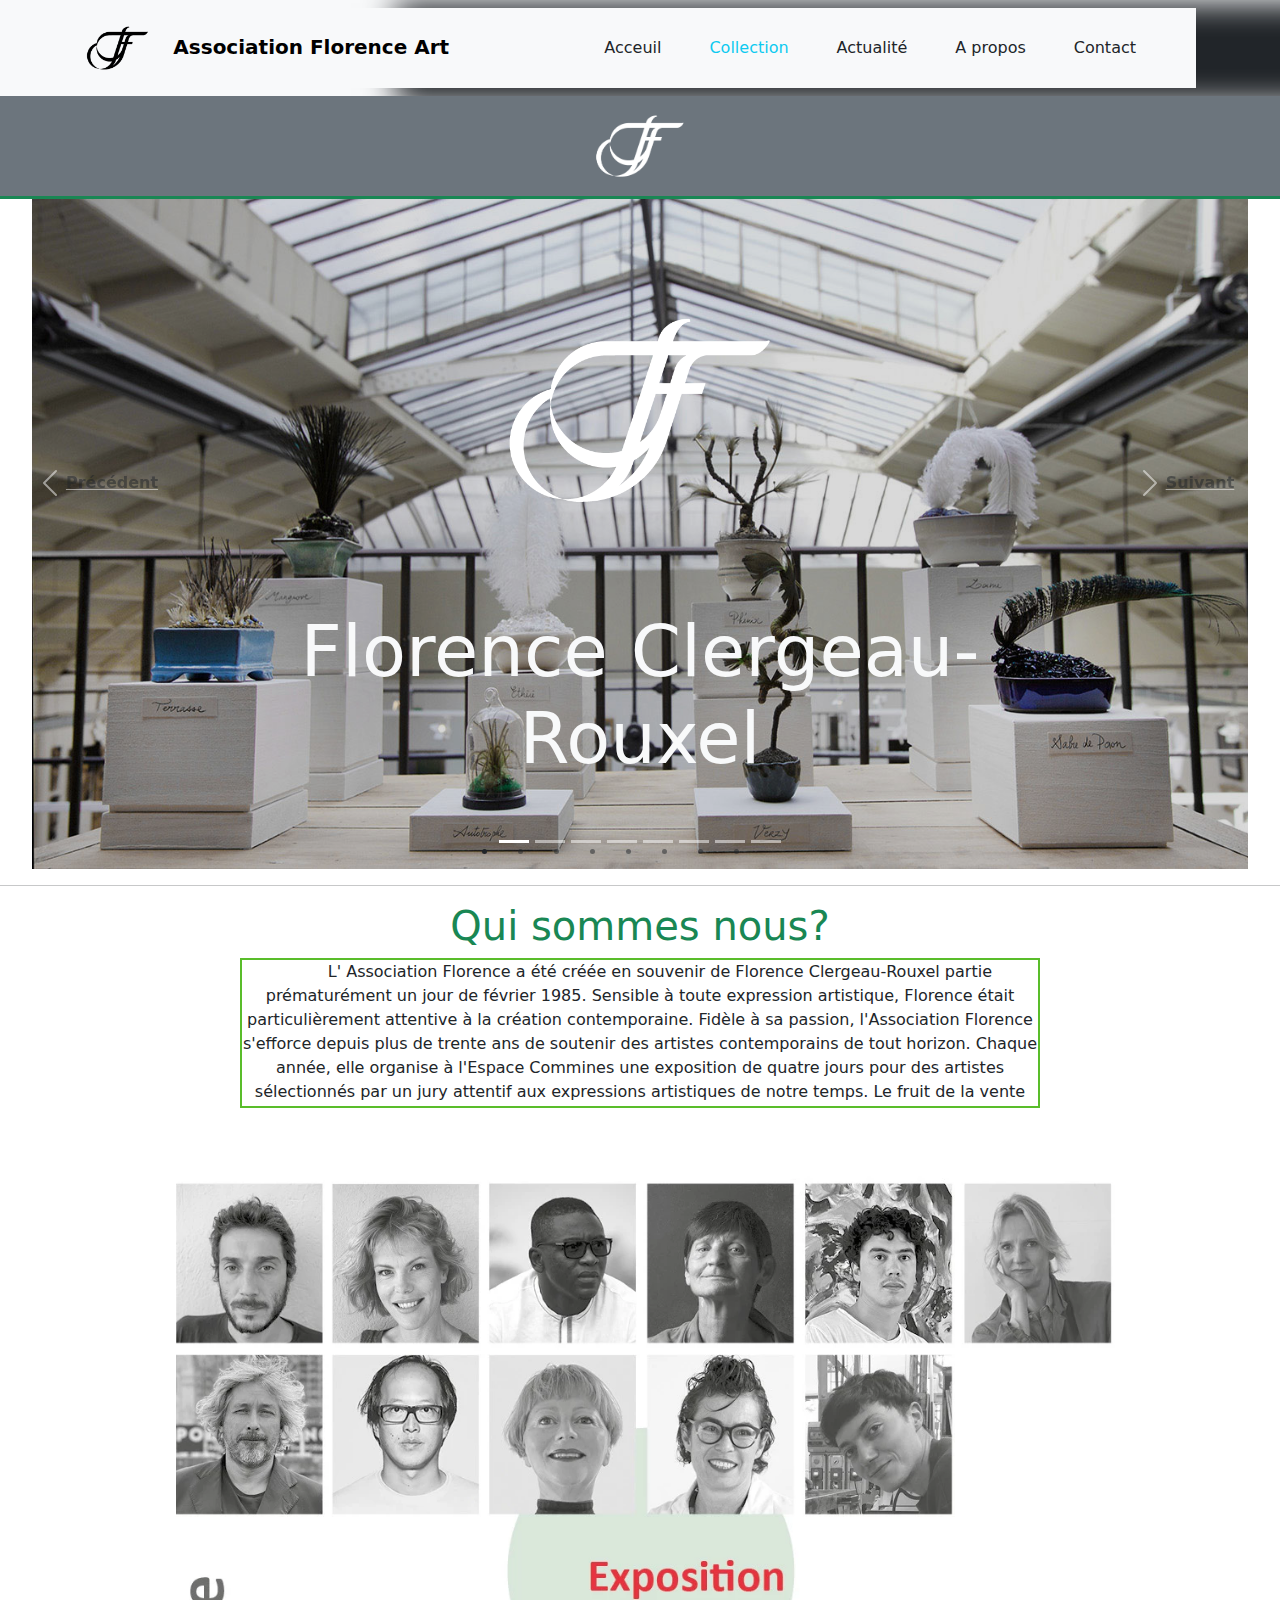
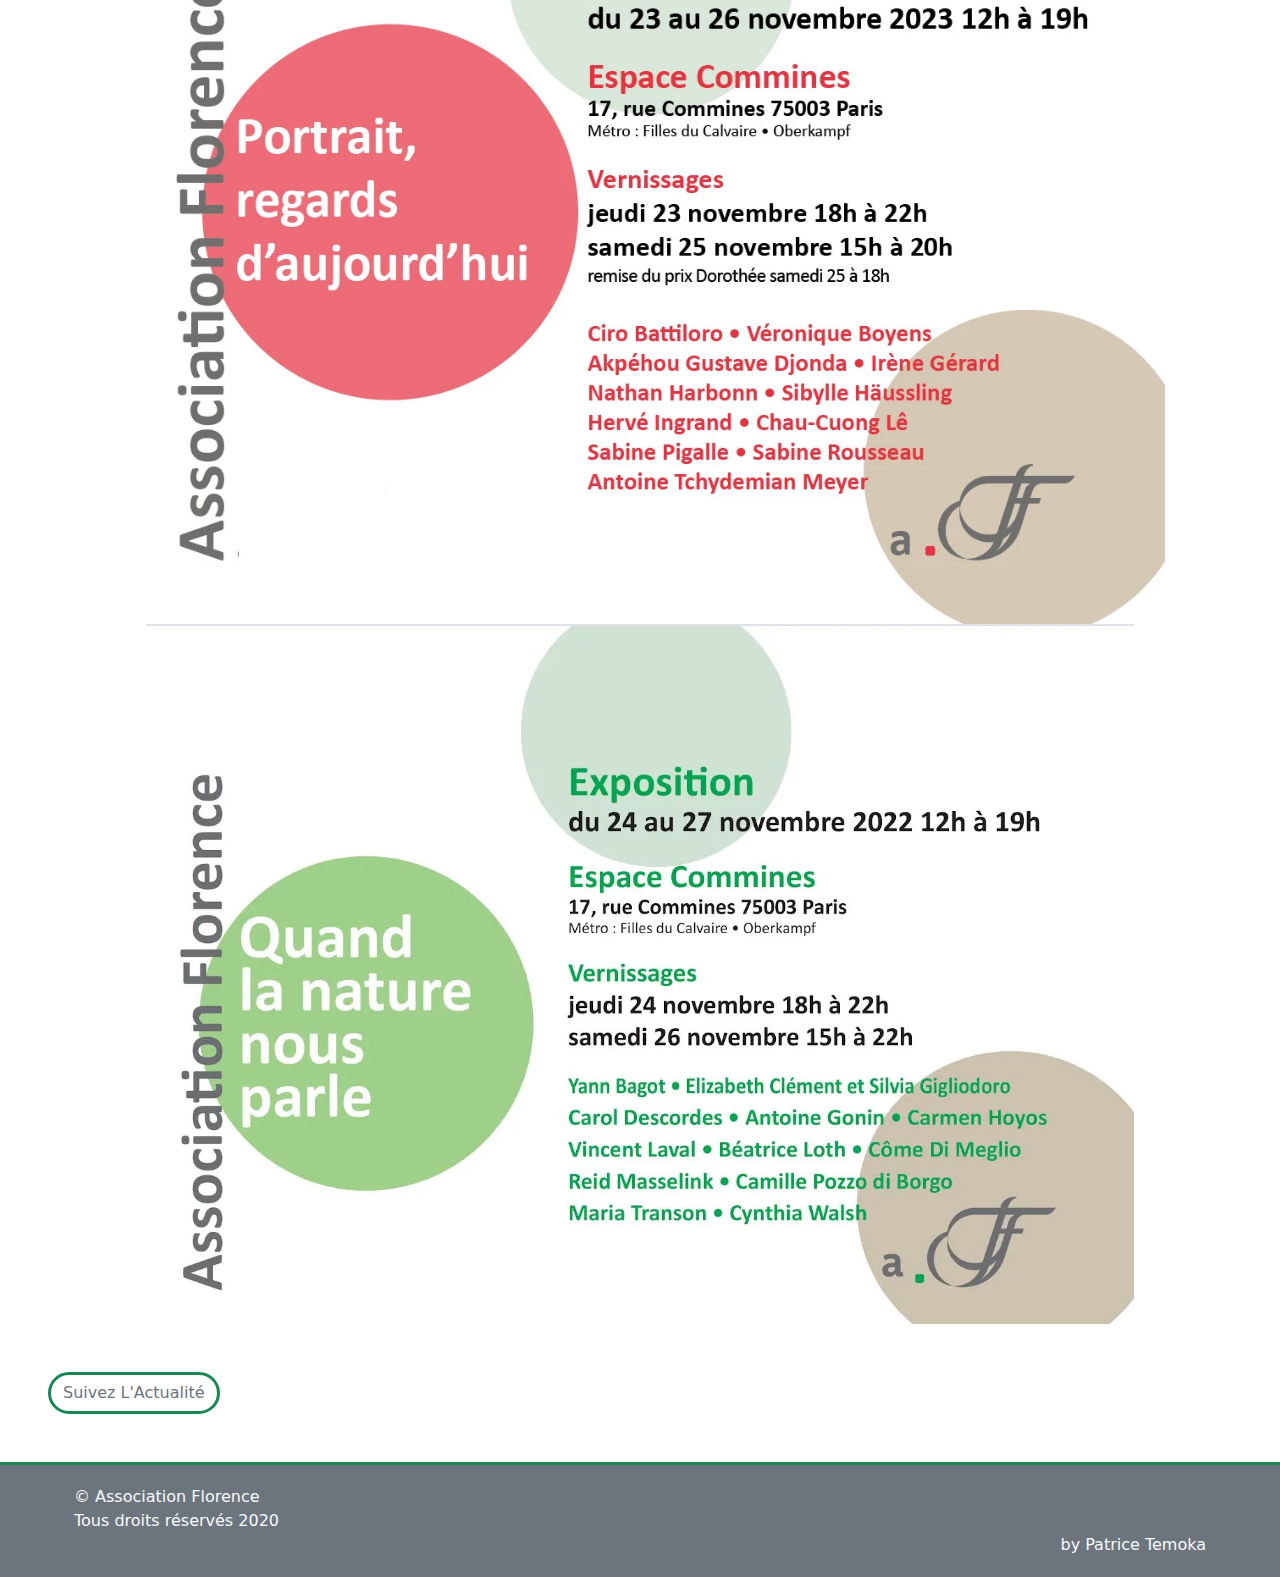
<file: index.html>
<!DOCTYPE html>
<html lang="fr">
<head>
    <meta charset="UTF-8">
    <meta name="viewport" content="width=device-width, initial-scale=1.0">
    <title>Document</title>
    
    <link rel="stylesheet" href="/css/style.css">
    <link rel="stylesheet" href="/bootstrap.min.css">
</head>
<!-- <body> -->
    <header>
    
        <!--barre de navigation-->
        <nav class="p-2 navbar navbar-light bg-light navbar-expand-md nav-whitebar "  >
            <div class="container  nav-whitebar mx-5 ">
               <div class="navbar-brand">
                  <img src="/images/F-assoflo-lgo.webp" alt="" class="bg-light" height="70px">
                  <span class="fw-bold">Association Florence Art </span>
               </div>
            <!--bouton hamburger-->
               <button class="navbar-toggler" data-bs-toggle="collapse" data-bs-target="#monboutonhamburger">
                  <span class="navbar-toggler-icon "></span>
               </button>
                <div id="monboutonhamburger" class="collapse navbar-collapse d-flex justify-content-end mx-4"  >
                    <ul class="navbar-nav">
                        <li class="nav-item ">
                            <a href="http://127.0.0.1:5500/index3%20(1).html" class="nav-link mx-3 text-dark">Acceuil</a>
                        </li>
                        <!--bouton dropdown avec <a>-->
                            <li class="nav-item">
                                <a href="http://127.0.0.1:5500/index2.html" class="nav-link mx-3 text-info">Collection</a>
                            </li>
                            <li class="nav-item">
                                <a href="" class="nav-link mx-3 text-dark">Actualité</a>
                            </li>
                            <li class="nav-item">
                                <a href="" class="nav-link mx-3 text-dark">A propos</a>
                            </li>
                            <li class="nav-item">
                                <a href="" class="nav-link mx-3 text-dark">Contact</a>
                            </li>
                        </ul>
                        
                </div>
            </div> 

        </nav>
 
   </header> 
   <section>
        <!--la carousel-->
<main>
        <!--creation de mon carousel-->
        <div class="carousel slide " id="moncarousel" data-bs-ride="carousel">

            <!--indicateurs de mon carousel-->
            <ul class="carousel-indicators">
                <li class="active" data-bs-target="#moncarousel" data-bs-slide-to="0"></li>
                
                <li  data-bs-target="#moncarousel" data-bs-slide-to="1"></li>
                
                <li  data-bs-target="#moncarousel" data-bs-slide-to="2"></li>
                
                
                <li  data-bs-target="#moncarousel" data-bs-slide-to="3"></li>
                
                
                <li  data-bs-target="#moncarousel" data-bs-slide-to="4"></li>
                
                
                <li  data-bs-target="#moncarousel" data-bs-slide-to="5"></li>
                
                <li  data-bs-target="#moncarousel" data-bs-slide-to="6"></li>
                
                
                <li  data-bs-target="#moncarousel" data-bs-slide-to="7"></li>
            </ul>
            <!--control de mon carousel-->
           
           <!--logo light deuxieme barre de couleur secondary -->     
         <div class="bg-secondary bar_navi">
            <img src="/images/backgroung-association.webp" alt="" class=" bg-secondary d-flex m-auto " height="100px">
         </div>

         <!--contenu du carousel-->
         <div class="carousel-inner carousel-fade ">
            
                <!--contenu caption a l'interieur  de mon carousel-->
            <div class="carousel-caption">
            </div>
          
            <div class="carousel-item active  border-top border-3 border-success"  >
                <img src="/images/back9.jpg" class="img1 m-auto d-flex  media_modif " alt="" style="height: 670px; width: 95%;">
                <div class="carousel-caption">
                    
                    <img src="/images/backgroung-association.webp" alt="" class="media_modif" height="300px">
                    <h1 class="display-2 text-light m-5 fw-normal"> Florence Clergeau-Rouxel</h1>
                </div>
            </div>

            <div class="carousel-item  border-top border-3 border-warning media_modif"   data-bs-interval="3000"  >
                <img src="/images/back10.jpg" alt="" class=" m-auto d-flex " alt="" style="height: 670px;  width: 95%; ">
                <div class="carousel-caption">
                    
                    <img src="/images/backgroung-association.webp " alt="" height="300px">
                    <h1 class="display-2 text-light m-5 fw-normal media_modif"> Florence Clergeau-Rouxel</h1>
                </div>
            </div>

            <div class="carousel-item  border-top border-3 border-danger media_modif" data-bs-interval="3000">
                <img src="/images/back11.jpg" alt="" class=" m-auto d-flex " alt="" style="height:  670px; width: 95%;  ">

                <div class="carousel-caption">
                    <img src="/images/backgroung-association.webp" alt="" height="300px">
                    <h1 class="display-2 text-light m-5 fw-normal media_modif"> Florence Clergeau-Rouxel</h1>
                </div>
            </div>

            <div class="carousel-item  border-top border-3 border-info media_modif" data-bs-interval="3000">
                <img src="/images/back2.jpg" alt="" class=" m-auto d-flex " alt="" style="height:  670px;  width: 95%;">
                <div class="carousel-caption">
                    
                    <img src="/images/backgroung-association.webp" alt="" height="300px">
                    <h1 class="display-2 text-light m-5 fw-normal media_modif"> Florence Clergeau-Rouxel</h1>
                </div>
            </div>

            <div class="carousel-item  border-top border-3 border-warning media_modif" data-bs-interval="3000">
                <img src="/images/back3.jpg" alt="" class=" m-auto d-flex " alt="" style="height:  670px;  width: 95%;">
                <div class="carousel-caption">
                    
                    <img src="/images/backgroung-association.webp" alt="" height="300px">
                    <h1 class="display-2 text-light m-5 fw-normal media_modif"> Florence Clergeau-Rouxel</h1>
                </div>
            </div>

            <div class="carousel-item  border-top border-3 border-primary" data-bs-interval="3000">
                <img src="/images/back6.jpg" alt="" class=" m-auto d-flex media_modif" alt="" style="height:  670px;   width: 95%;">
                <div class="carousel-caption">
                    
                    <img src="/images/backgroung-association.webp" alt="" height="300px">
                    <h1 class="display-2 text-light m-5 fw-normal media_modif"> Florence Clergeau-Rouxel</h1>
                </div>
            </div>

            <div class="carousel-item  border-top border-3 border-success media_modif" data-bs-interval="3000">
                <img src="/images/back7.jpg" alt="" class=" m-auto d-flex " alt="" style="height:  670px; width: 95%; ">
                <div class="carousel-caption">
                    
                    <img src="/images/backgroung-association.webp" alt="" height="300px">
                    <h1 class="display-2 text-light m-5 fw-normal media_modif"> Florence Clergeau-Rouxel</h1>
                </div>
            </div>

            <div class="carousel-item  border-top border-3 border-danger" data-bs-interval="3000">
                <img src="/images/back8.jpg" alt="" class=" m-auto d-flex vh-100 media_modif" alt="" style="height: 670px;  width: 95%;">
                <div class="carousel-caption">
                    
                    <img src="/images/backgroung-association.webp" alt="" height="300px">
                    <h1 class="display-2 text-light m-5 fw-normal media_modif"> Florence Clergeau-Rouxel</h1>
                </div>
            </div>
         </div>

         <!--control de mon carousel-->
         <a href="#moncarousel" data-bs-slide="prev" class="carousel-control-prev ">
            <span class="carousel-control-prev-icon"></span>
            <span class="sr-only text-dark fw-bold">Précédent</span>
        </a>
         <a href="#moncarousel" data-bs-slide="next" class="carousel-control-next ">
            <span class="carousel-control-next-icon"></span>
            <span class="sr-only text-dark fw-bold">Suivant</span>
        </a>
            
          
        </div>
    </section>
   <hr>
    <div>
    
     
        
             
             <!--texte ''qui Sommes nous?''-->
    
       <h1 class=" text-center text-success">Qui sommes nous?</h1>
       <p class="text-center phrase_qui mx-auto "> L' Association Florence a été créée en souvenir de Florence Clergeau-Rouxel partie prématurément un jour de février 1985. Sensible à toute expression artistique, Florence était particulièrement attentive à la création contemporaine.
Fidèle à sa passion, l'Association Florence s'efforce depuis plus de trente ans de soutenir des artistes contemporains de tout horizon. Chaque année, elle organise à l'Espace Commines une exposition de quatre jours pour des artistes sélectionnés par un jury attentif aux expressions artistiques de notre temps.
Le fruit de la vente des oeuvres est intégralement perçu par les artistes invités. Chaque artiste fait don d'une oeuvre de son choix à l'Association Florence qui constitue une collection singulière représentative de notre époque. Une partie de la collection est montrée chaque année lors de l'exposition du mois de novembre.
       </p>
    </div>
    <section>
        <img src="/images/defil1.webp" alt="" class=" mx-auto d-flex   media_modif"  height="1100px" >
    </section>
 
    <section>
        <img src="/images/defil2.webp" alt="" class=" mx-auto d-flex border-2 border-top media_modif" height="700px">
    </section>
    <!--bouton de mon modal-->
    <button class="btn btn-outline-secondary border-3 border-success rounded rounded-pill m-5" data-bs-toggle="modal" data-bs-target="#ma_modal">Suivez L'Actualité</button>
   <!--le header de mon modal--> 
   <div class="modal fade" id="ma_modal"  >
        <div class="modal-dialog modal-dialog-centered">
          <div class="modal-content">
            <div class="modal-header">
               <h5>L'art contemporain en 5 chefs-d’œuvre | Centre Pompidou</h5>
               <button class="btn-close " type="button" data-bs-dismiss="modal">
                <span></span>
               </button>
            </div>
            <div class="modal-body">
            <iframe width="560" height="315" src="https://www.youtube.com/embed/Wf8QLi-NTas?si=j-oetaiBkTDC5X6G" class="w-100 ratio ratio" title="YouTube video player" frameborder="0" allow="accelerometer; autoplay; clipboard-write; encrypted-media; gyroscope; picture-in-picture; web-share" allowfullscreen></iframe>
            </div>
            <div class="modal-footer">
                
            </div>
            <!--body modal-->

          </div>
        </div>
    </div>
</main> 

    <!--debut footer-->
    <footer  class="bg-secondary p-0 border-top border-3 border-success">
        <div class="container  p-1 mt-3 w-100 text-light">
          © Association Florence <br> Tous droits réservés 2020
          <span class="text-end"><p>by Patrice Temoka</p></span>
        </div> 
      </footer>
      
        

    
   <script src="https://cdn.jsdelivr.net/npm/@popperjs/core@2.10.2/dist/umd/popper.min.js" integrity="sha384-7+zCNj/IqJ95wo16oMtfsKbZ9ccEh31eOz1HGyDuCQ6wgnyJNSYdrPa03rtR1zdB" crossorigin="anonymous"></script>
   <script src="https://cdn.jsdelivr.net/npm/bootstrap@5.1.3/dist/js/bootstrap.min.js" integrity="sha384-QJHtvGhmr9XOIpI6YVutG+2QOK9T+ZnN4kzFN1RtK3zEFEIsxhlmWl5/YESvpZ13" crossorigin="anonymous"></script>
</body>
</html>
</file>
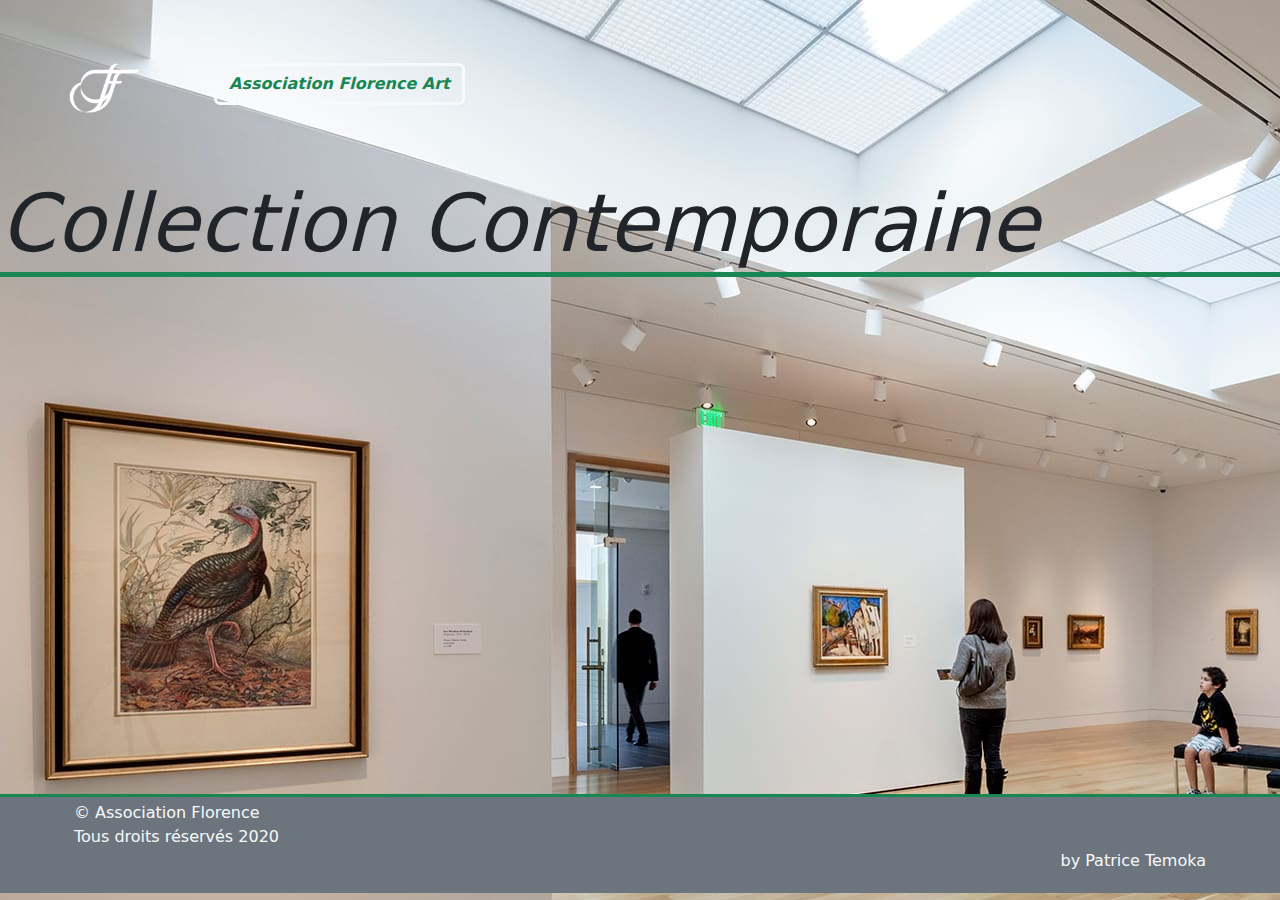
<file: index2.html>
<!DOCTYPE html>
<html lang="en">
<head>
    <meta charset="UTF-8">
    <meta name="viewport" content="width=device-width, initial-scale=1.0">
    <title>Document</title>
    
    <link rel="stylesheet" href="/css/style.css">
    <link rel="stylesheet" href="/bootstrap.min.css">
</head>
<body class="bg-info vh-100" style="background-image: url(/images/back\ 15.jpg); background-repeat: no-repeat;">
<main>
    <nav>
        <div>
            <img src="/images/backgroung-association.webp" class="m-5" height="80px" alt="" >
            <a href="http://127.0.0.1:5500/index.html" class="text-decoration-none  fst-italic text-light m-0 fs-2"><span class="fw-bold btn btn-outline-success border-3 border-light">Association Florence Art</span></a>
        </div>
      <div class=" ">
       <p style="height: 300px ; background-repeat: no-repeat  ; width: 1300px;"  ><span class="display-1   border-bottom border-5 border-success d-flex fst-italic fw-normal text-dark " >Collection Contemporaine</span>
       </div >

    <div class="row m-5">


       <div class="col-lg-4 col-md-6  border-5 border-light">
       <iframe width="360" height="215" src="https://www.youtube.com/embed/ccmGgIKCGys?si=WrkycWoDj3Hkq4m4" class=" d-block border-5 border-primary " title="YouTube video player" frameborder="0" allow="accelerometer; autoplay; clipboard-write; encrypted-media; gyroscope; picture-in-picture; web-share" allowfullscreen></iframe>
       </div>
       <div class="col-lg-4 col-md-6">
        <iframe width="360" height="215" src="https://www.youtube.com/embed/5i31qVSNMQw?si=r8DHj1fC7l_28R4U" title="YouTube video player" frameborder="0" allow="accelerometer; autoplay; clipboard-write; encrypted-media; gyroscope; picture-in-picture; web-share" allowfullscreen></iframe>
       </div>
       <div class="col-lg-4 col-md-6">
        <iframe width="360" height="215" src="https://www.youtube.com/embed/UEyNTzyins0?si=W1LA1o8EA0wI9lvp" title="YouTube video player" frameborder="0" allow="accelerometer; autoplay; clipboard-write; encrypted-media; gyroscope; picture-in-picture; web-share" allowfullscreen></iframe>
       </div>

    </div>
    </nav>
</main>
    <footer  class="bg-secondary p-0 border-top border-3 border-success">
        <div class="container p-1  w-100 text-light">
          © Association Florence <br> Tous droits réservés 2020
          <span class="text-end"><p>by Patrice Temoka</p></span>
        </div> 
      </footer>


     
   <script src="https://cdn.jsdelivr.net/npm/@popperjs/core@2.10.2/dist/umd/popper.min.js" integrity="sha384-7+zCNj/IqJ95wo16oMtfsKbZ9ccEh31eOz1HGyDuCQ6wgnyJNSYdrPa03rtR1zdB" crossorigin="anonymous"></script>
   <script src="https://cdn.jsdelivr.net/npm/bootstrap@5.1.3/dist/js/bootstrap.min.js" integrity="sha384-QJHtvGhmr9XOIpI6YVutG+2QOK9T+ZnN4kzFN1RtK3zEFEIsxhlmWl5/YESvpZ13" crossorigin="anonymous"></script>
</body>
</html>
</file>
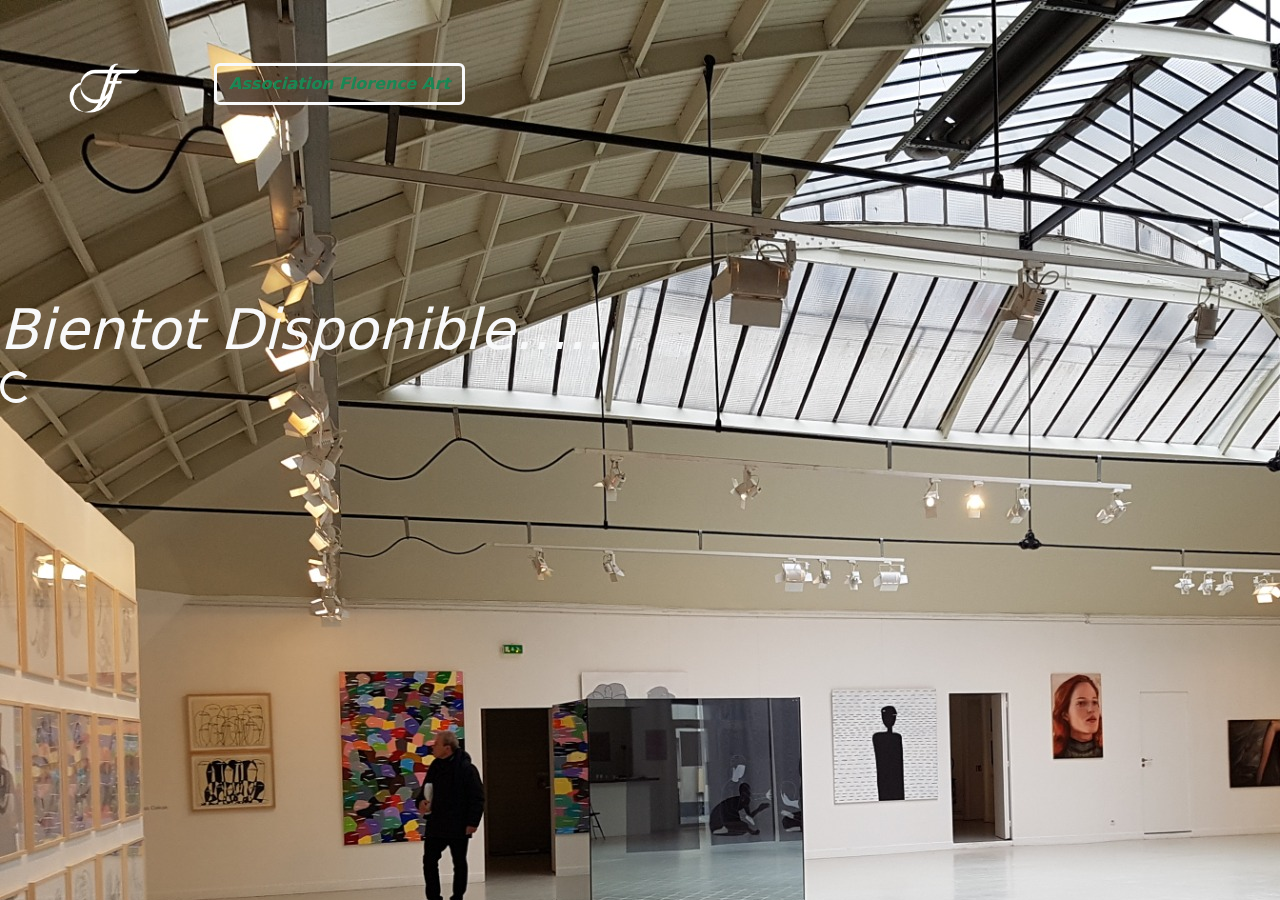
<file: index3 (1).html>
<!DOCTYPE html>
<html lang="en">
<head>
    <meta charset="UTF-8">
    <meta name="viewport" content="width=device-width, initial-scale=1.0">
    <title>Document</title>
     
    <link rel="stylesheet" href="/css/style.css">
    <link rel="stylesheet" href="/bootstrap.min.css">
</head>
<body style="background-image: url(/images/true_back.jpg);" >
    <div>
        <img src="/images/backgroung-association.webp" class="m-5" height="80px" alt="" >
        <a href="http://127.0.0.1:5500/index.html" class="text-decoration-none  fst-italic text-light m-0 fs-2"><span class="fw-bold btn btn-outline-success border-3 border-light">Association Florence Art</span></a>
    </div>
    <br><br><br><br><br>
    <h1 class="text-light display-4 fst-italic fw-normal">Bientot Disponible.....</h1>
    <div class="spinner-border text-light">
        <span class="visually-hidden">Chargement...</span>
  
   </div>
   
    <script src="https://cdn.jsdelivr.net/npm/@popperjs/core@2.10.2/dist/umd/popper.min.js" integrity="sha384-7+zCNj/IqJ95wo16oMtfsKbZ9ccEh31eOz1HGyDuCQ6wgnyJNSYdrPa03rtR1zdB" crossorigin="anonymous"></script>
    <script src="https://cdn.jsdelivr.net/npm/bootstrap@5.1.3/dist/js/bootstrap.min.js" integrity="sha384-QJHtvGhmr9XOIpI6YVutG+2QOK9T+ZnN4kzFN1RtK3zEFEIsxhlmWl5/YESvpZ13" crossorigin="anonymous"></script>
    
</body>
</html>
</file>
<file: css/style.css>
*{
    padding: 0;
    margin: 0;
    box-sizing: border-box;
}
.carousel-item {
    transition: transform 2.6s ease-in-out;
  }
  .carousel-fade .active.carousel-item-start,
.carousel-fade .active.carousel-item-end {
  transition: opacity 0s 2.6s;
}
.bar-navi{
   box-shadow: 10px 10px 10px;
}
.nav-whitebar{
    box-shadow: 350px 5px 30px 10px;
}
.phrase_qui{
    border: 2px solid rgb(89, 189, 42);
 text-indent: 5%;
    width: 800px;
    height: 150px;
    overflow:scroll ;
 
 
}
.nav-link:hover{
   
   color: blue;
    background-color: rgb(203, 217, 213);
}
.img1{
    filter: brightness(85%);
}

@media screen and (max-width:320px) {
    .media_modif{
    width: 100%;
}
iframe{
    width: 100%;
}
}
@media screen and (max-width:720px) {
    .media_modif{
        width: 100%;
    }
    iframe{
        width: 100%;
    }
    }
</file>
